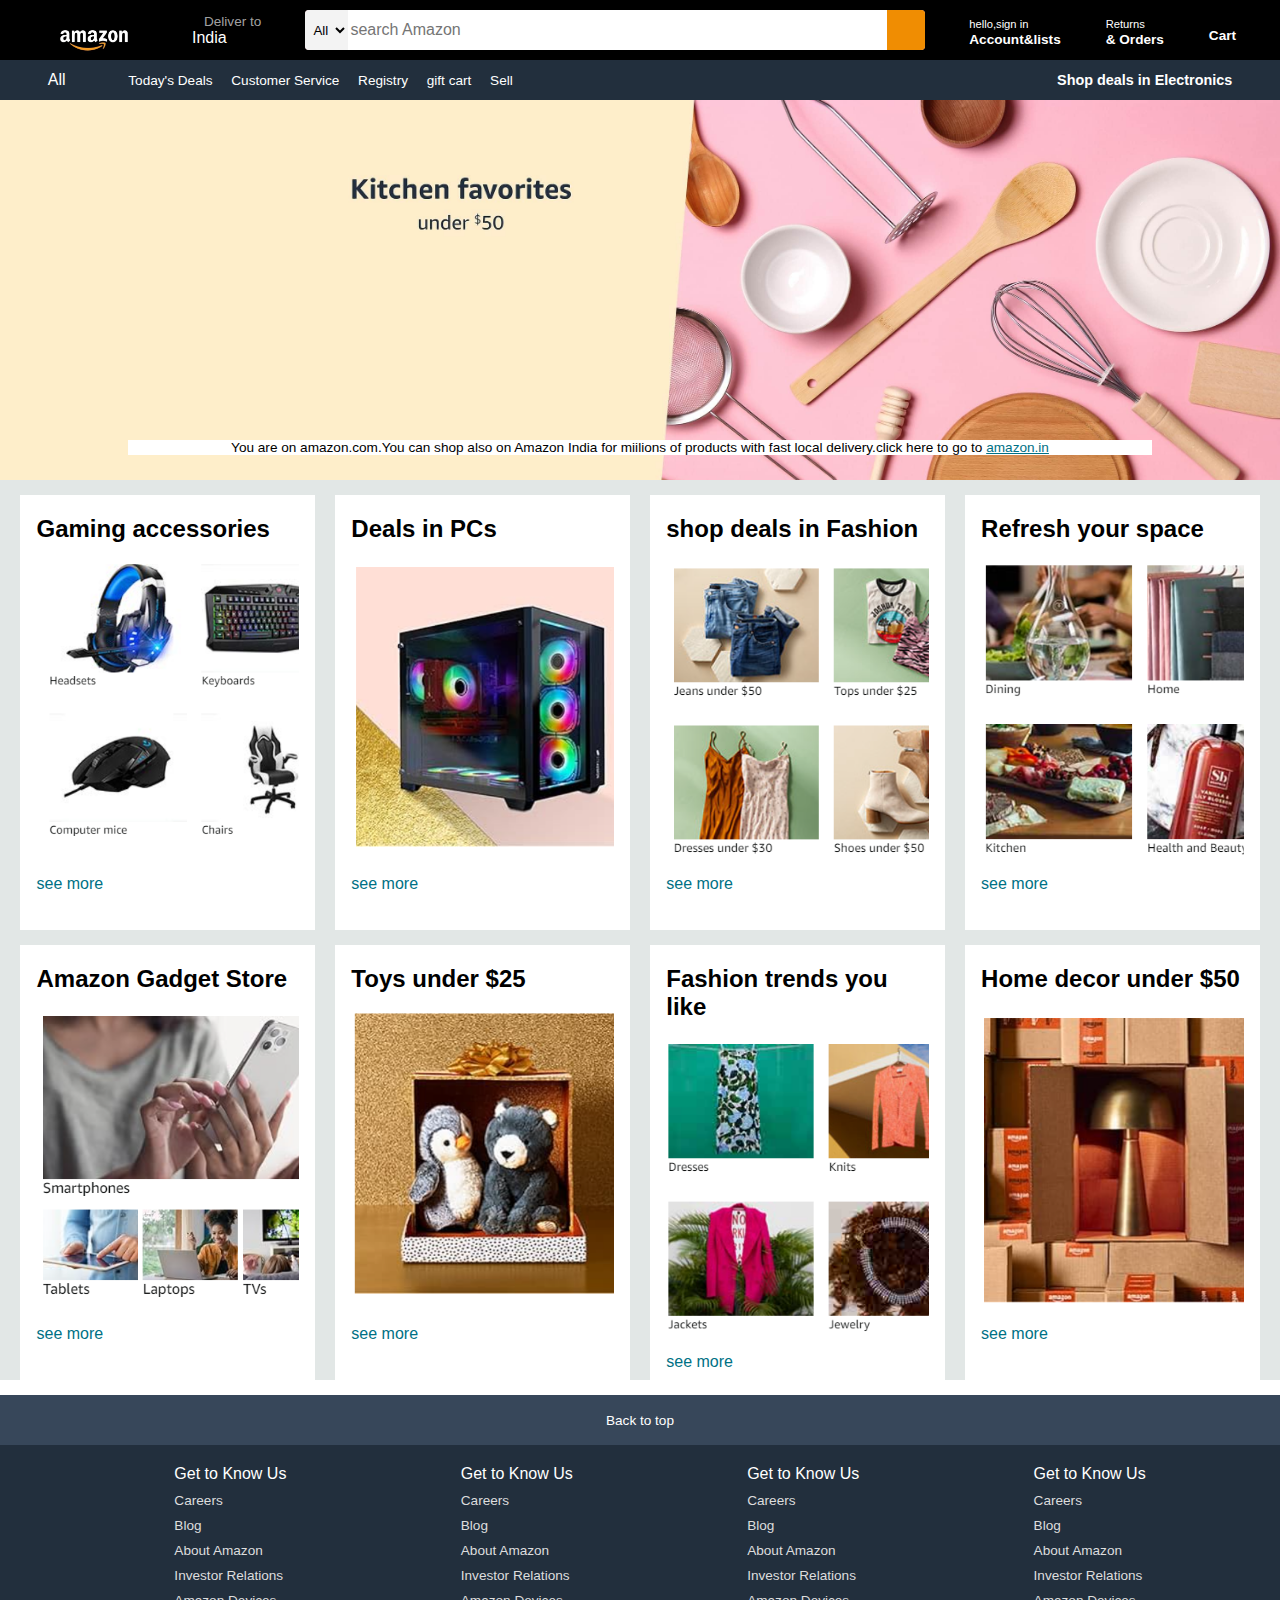
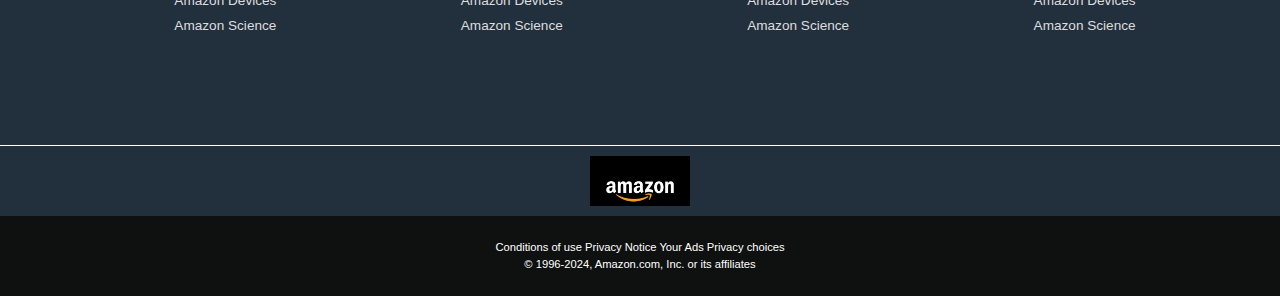
<file: index.html>
<!DOCTYPE html>
<html lang="en">
<head>
    <meta charset="UTF-8">
    <meta name="viewport" content="width=device-width, initial-scale=1.0">
    <title>Amazon</title>
    <link rel="stylesheet" href="https://cdnjs.cloudflare.com/ajax/libs/font-awesome/6.6.0/css/all.min.css" integrity="sha512-Kc323vGBEqzTmouAECnVceyQqyqdsSiqLQISBL29aUW4U/M7pSPA/gEUZQqv1cwx4OnYxTxve5UMg5GT6L4JJg==" crossorigin="anonymous" referrerpolicy="no-referrer" />  
    <link rel="stylesheet" href="amazon.css">
</head>
<body>
    <header>
        <div class="navbar">
            <div class="nav-logo border">
                <div class="logo">

                </div>

            </div>
            <div class="nav-addr border">
                <p class="add-first">Deliver to</p>
                <div class="add-icon">
                    <i class="fa-solid fa-location-dot"></i>
                    <p class="add-second">India</p>
                </div>
            </div>
            <div class="nav-search">
                <select class="search-select">
                    <option>All</option>
                </select>
                <input placeholder="search Amazon" class="search-input">
                <div class="search-icon">
                    <i class="fa-solid fa-magnifying-glass"></i>
                </div>
            </div>
            <div class="nav-signin border">
                <p>
                    <span>hello,sign in</span>
                </p>
                <p class="nav-second">Account&lists</p>
            </div>
            <div class="nav-return border">
                <p>
                    <span>Returns</span>
                </p>
                <p class="nav-second">& Orders</p>
            </div>
            <div class="nav-cart border">
                <i class="fa-solid fa-cart-shopping"></i>
                Cart
            </div>
        </div>
        <div class="pannel">
            <div class="pannel-all">
                <i class="fa-solid fa-bars"></i>
                All
            </div>
            <div class="pannel-ops">
                <p>Today's Deals</p>
                <p>Customer Service</p>
                <p>Registry</p>
                <p>gift cart</p>
                <p>Sell</p>
            </div>
            <div class="pannel-deals">
                Shop deals in Electronics
            </div>
        </div>
    </header>
    <div class="hero-section">
        <div class="hero-msg">
            <p>You are on amazon.com.You can shop also on Amazon India for miilions of products with fast local delivery.click here to go to <a href="https://www.amazon.in/">amazon.in</a></p>
        </div>
    </div>
    <div class="shop-section">
        <div class="box1 box"> 
            <div class="box-content">
            <h2>Gaming accessories</h2>
            <div class="box-img" style="background-image: url('Screenshot\ 2024-07-28\ 200222.png');"></div>
             <p>see more</p>
            </div>
        </div>
        <div class="box2 box">
            <div class="box-content">
                <h2>Deals in PCs</h2>
                <div class="box-img" style="background-image: url('Screenshot\ 2024-07-28\ 200233.png');"></div>
                <p>see more</p>
            </div>
        </div>
        <div class="box3 box">
            <div class="box-content">
                <h2>shop deals in Fashion</h2>
                <div class="box-img" style="background-image: url('Screenshot\ 2024-07-28\ 200242.png');"></div>
            <p>see more</p>
            </div></div>
        <div class="box4 box">
            <div class="box-content">
                <h2>Refresh your space</h2>
                <div class="box-img" style="background-image: url('Screenshot\ 2024-07-28\ 200348.png');"></div>
            <p>see more</p>
            </div></div>
            <div class="box5 box"> 
                <div class="box-content">
                    <h2>Amazon Gadget Store</h2>
                    <div class="box-img" style="background-image: url('Screenshot\ 2024-07-28\ 200404.png');"></div>
                    <p>see more</p>
                </div>
            </div>
                <div class="box6 box">
                    <div class="box-content">
                        <h2>Toys under $25</h2>
                        <div class="box-img" style="background-image: url('Screenshot\ 2024-07-28\ 200413.png');"></div>
                    <p>see more</p>
                    </div>
                </div>
                <div class="box7 box">
                    <div class="box-content">
                        <h2>Fashion trends you like</h2>
                        <div class="box-img" style="background-image: url('Screenshot\ 2024-07-28\ 200422.png');"></div>
                    <p>see more</p>
                    </div></div>
                <div class="box8 box">
                    <div class="box-content">
                        <h2>Home decor under $50</h2>
                        <div class="box-img" style="background-image: url('Screenshot\ 2024-07-28\ 200436.png');"></div>
                    <p>see more</p>
                    </div></div>
    </div>
    <footer>
        <div class="foot-pannel1">
            Back to top
        </div>
        <div class="foot-pannel2">
            <ul>
                <p>Get to Know Us</p>
                <a>Careers</a>
                <a>Blog</a>
                <a>About Amazon</a>
                <a>Investor Relations</a>
                <a>Amazon Devices</a>
                <a>Amazon Science</a>
            </ul>
            <ul>
                <p>Get to Know Us</p>
                <a>Careers</a>
                <a>Blog</a>
                <a>About Amazon</a>
                <a>Investor Relations</a>
                <a>Amazon Devices</a>
                <a>Amazon Science</a>
            </ul>
            <ul>
                <p>Get to Know Us</p>
                <a>Careers</a>
                <a>Blog</a>
                <a>About Amazon</a>
                <a>Investor Relations</a>
                <a>Amazon Devices</a>
                <a>Amazon Science</a>
            </ul>
            <ul>
                <p>Get to Know Us</p>
                <a>Careers</a>
                <a>Blog</a>
                <a>About Amazon</a>
                <a>Investor Relations</a>
                <a>Amazon Devices</a>
                <a>Amazon Science</a>
            </ul>
        </div>
        <div class="foot-pannel3">
            <div class="logo"></div>
        </div>
        <div class="foot-pannel4">
            <div class="pages">
                <a>Conditions of use</a>
                <a>Privacy Notice</a>
                <a>Your Ads Privacy choices</a>
            </div>
            <div class="copyright">
                © 1996-2024, Amazon.com, Inc. or its affiliates
            </div>
        </div>
    </footer>
</body>
</html>
</file>
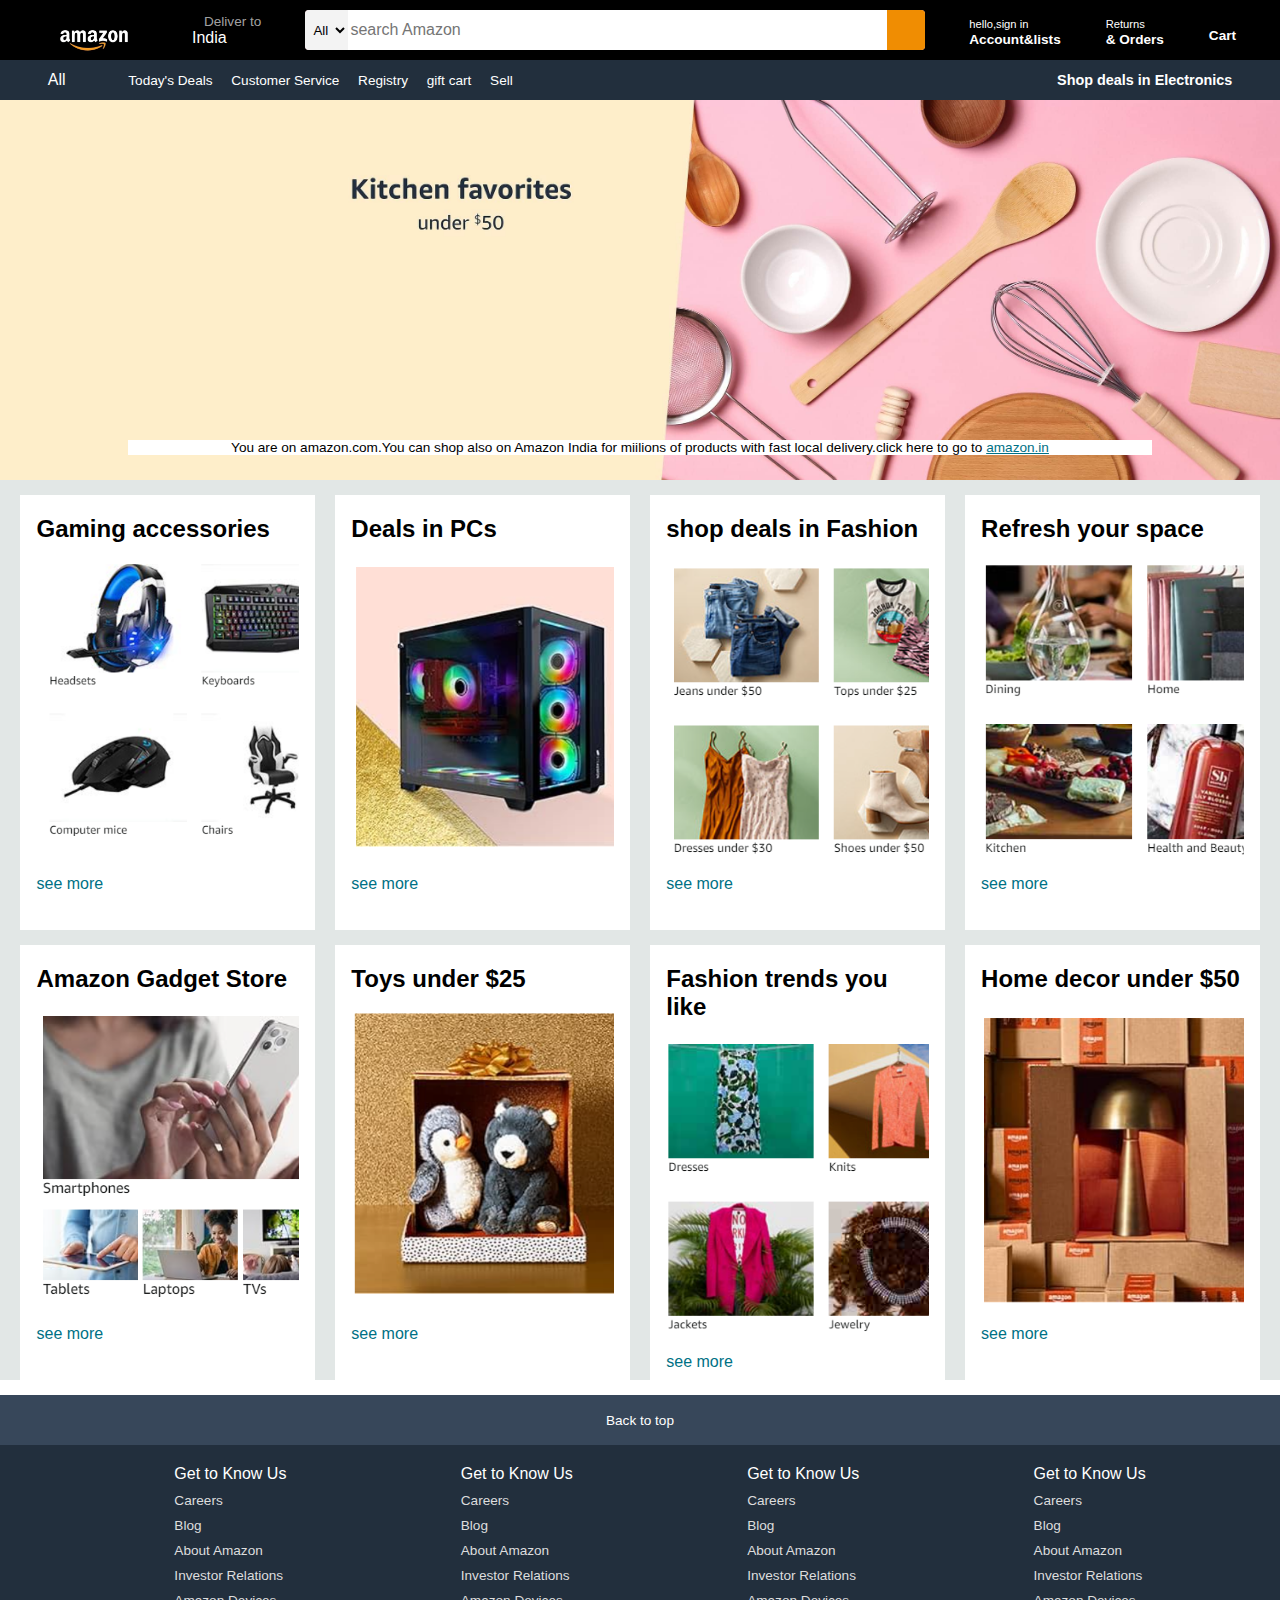
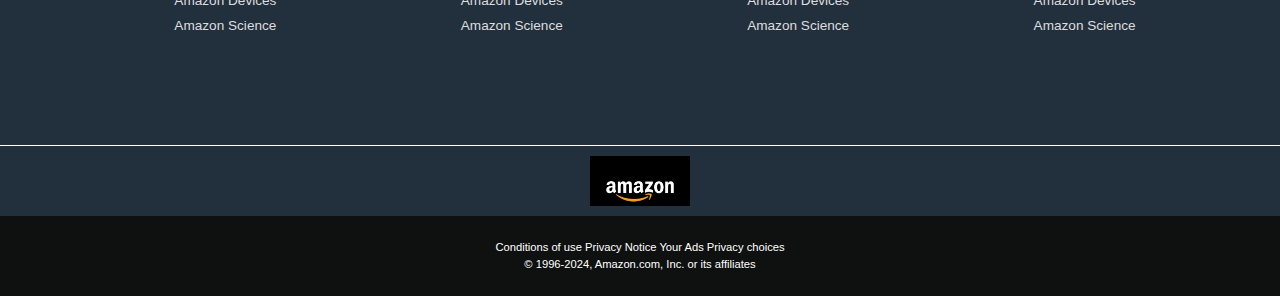
<file: amazon.html>
<!DOCTYPE html>
<html lang="en">
<head>
    <meta charset="UTF-8">
    <meta name="viewport" content="width=device-width, initial-scale=1.0">
    <title>Amazon</title>
    <link rel="stylesheet" href="https://cdnjs.cloudflare.com/ajax/libs/font-awesome/6.6.0/css/all.min.css" integrity="sha512-Kc323vGBEqzTmouAECnVceyQqyqdsSiqLQISBL29aUW4U/M7pSPA/gEUZQqv1cwx4OnYxTxve5UMg5GT6L4JJg==" crossorigin="anonymous" referrerpolicy="no-referrer" />  
    <link rel="stylesheet" href="amazon.css">
</head>
<body>
    <header>
        <div class="navbar">
            <div class="nav-logo border">
                <div class="logo">

                </div>

            </div>
            <div class="nav-addr border">
                <p class="add-first">Deliver to</p>
                <div class="add-icon">
                    <i class="fa-solid fa-location-dot"></i>
                    <p class="add-second">India</p>
                </div>
            </div>
            <div class="nav-search">
                <select class="search-select">
                    <option>All</option>
                </select>
                <input placeholder="search Amazon" class="search-input">
                <div class="search-icon">
                    <i class="fa-solid fa-magnifying-glass"></i>
                </div>
            </div>
            <div class="nav-signin border">
                <p>
                    <span>hello,sign in</span>
                </p>
                <p class="nav-second">Account&lists</p>
            </div>
            <div class="nav-return border">
                <p>
                    <span>Returns</span>
                </p>
                <p class="nav-second">& Orders</p>
            </div>
            <div class="nav-cart border">
                <i class="fa-solid fa-cart-shopping"></i>
                Cart
            </div>
        </div>
        <div class="pannel">
            <div class="pannel-all">
                <i class="fa-solid fa-bars"></i>
                All
            </div>
            <div class="pannel-ops">
                <p>Today's Deals</p>
                <p>Customer Service</p>
                <p>Registry</p>
                <p>gift cart</p>
                <p>Sell</p>
            </div>
            <div class="pannel-deals">
                Shop deals in Electronics
            </div>
        </div>
    </header>
    <div class="hero-section">
        <div class="hero-msg">
            <p>You are on amazon.com.You can shop also on Amazon India for miilions of products with fast local delivery.click here to go to <a href="https://www.amazon.in/">amazon.in</a></p>
        </div>
    </div>
    <div class="shop-section">
        <div class="box1 box"> 
            <div class="box-content">
            <h2>Gaming accessories</h2>
            <div class="box-img" style="background-image: url('Screenshot\ 2024-07-28\ 200222.png');"></div>
             <p>see more</p>
            </div>
        </div>
        <div class="box2 box">
            <div class="box-content">
                <h2>Deals in PCs</h2>
                <div class="box-img" style="background-image: url('Screenshot\ 2024-07-28\ 200233.png');"></div>
                <p>see more</p>
            </div>
        </div>
        <div class="box3 box">
            <div class="box-content">
                <h2>shop deals in Fashion</h2>
                <div class="box-img" style="background-image: url('Screenshot\ 2024-07-28\ 200242.png');"></div>
            <p>see more</p>
            </div></div>
        <div class="box4 box">
            <div class="box-content">
                <h2>Refresh your space</h2>
                <div class="box-img" style="background-image: url('Screenshot\ 2024-07-28\ 200348.png');"></div>
            <p>see more</p>
            </div></div>
            <div class="box5 box"> 
                <div class="box-content">
                    <h2>Amazon Gadget Store</h2>
                    <div class="box-img" style="background-image: url('Screenshot\ 2024-07-28\ 200404.png');"></div>
                    <p>see more</p>
                </div>
            </div>
                <div class="box6 box">
                    <div class="box-content">
                        <h2>Toys under $25</h2>
                        <div class="box-img" style="background-image: url('Screenshot\ 2024-07-28\ 200413.png');"></div>
                    <p>see more</p>
                    </div>
                </div>
                <div class="box7 box">
                    <div class="box-content">
                        <h2>Fashion trends you like</h2>
                        <div class="box-img" style="background-image: url('Screenshot\ 2024-07-28\ 200422.png');"></div>
                    <p>see more</p>
                    </div></div>
                <div class="box8 box">
                    <div class="box-content">
                        <h2>Home decor under $50</h2>
                        <div class="box-img" style="background-image: url('Screenshot\ 2024-07-28\ 200436.png');"></div>
                    <p>see more</p>
                    </div></div>
    </div>
    <footer>
        <div class="foot-pannel1">
            Back to top
        </div>
        <div class="foot-pannel2">
            <ul>
                <p>Get to Know Us</p>
                <a>Careers</a>
                <a>Blog</a>
                <a>About Amazon</a>
                <a>Investor Relations</a>
                <a>Amazon Devices</a>
                <a>Amazon Science</a>
            </ul>
            <ul>
                <p>Get to Know Us</p>
                <a>Careers</a>
                <a>Blog</a>
                <a>About Amazon</a>
                <a>Investor Relations</a>
                <a>Amazon Devices</a>
                <a>Amazon Science</a>
            </ul>
            <ul>
                <p>Get to Know Us</p>
                <a>Careers</a>
                <a>Blog</a>
                <a>About Amazon</a>
                <a>Investor Relations</a>
                <a>Amazon Devices</a>
                <a>Amazon Science</a>
            </ul>
            <ul>
                <p>Get to Know Us</p>
                <a>Careers</a>
                <a>Blog</a>
                <a>About Amazon</a>
                <a>Investor Relations</a>
                <a>Amazon Devices</a>
                <a>Amazon Science</a>
            </ul>
        </div>
        <div class="foot-pannel3">
            <div class="logo"></div>
        </div>
        <div class="foot-pannel4">
            <div class="pages">
                <a>Conditions of use</a>
                <a>Privacy Notice</a>
                <a>Your Ads Privacy choices</a>
            </div>
            <div class="copyright">
                © 1996-2024, Amazon.com, Inc. or its affiliates
            </div>
        </div>
    </footer>
</body>
</html>
</file>
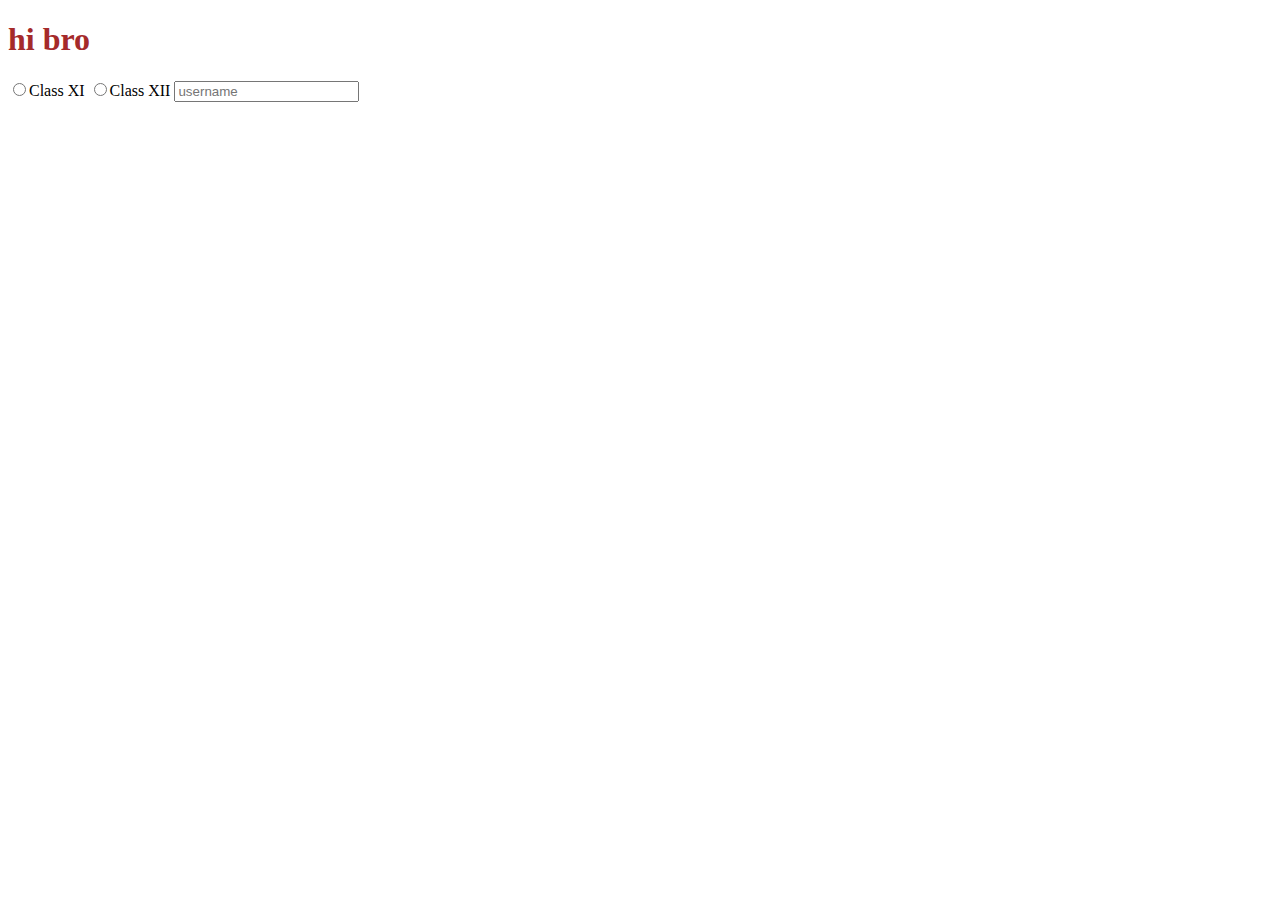
<file: forms.html>
<!DOCTYPE html>
<html lang="en">
<head>
    <meta charset="UTF-8">
    <meta name="viewport" content="width= , initial-scale=1.0">
    <title>Document</title>
</head>
<body>
    <form>
        <h1 style="color: brown;">hi bro</h1>
        <input type="radio" value="class XI" name="class">Class XI
        <input type="radio" value="class XII" name="class">Class XII
        <input type="text" placeholder="username">
    </form>
</body>
</html>
</file>
<file: amazon.css>
*{ 
    margin:0;
    font-family: Arial;
    border: border-box;
    
} 
.navbar{
    height: 60px;
    background-color: black;
    color: white;
    display: flex;
    align-items: center;
    justify-content: space-evenly;
}
.nav-logo{
    height: 50px;
    width: 100px;
}
.logo{
    background-image: url("l.jpg");
    height: 50px;
    width: 100%;
    background-size: cover;
}
.border{
    border: 1.5px solid transparent;
}
.border:hover{
    border: 1.5px solid white;
}
/* box 2 */
.add-first{
    color:#cccc;
    font-size: 0.85rem;
    margin-left: 15px;

}
.add-second{
    font-size: 1rem;
    margin-left: 3px;
}
.add-icon{
    display:flex;
    align-items: center;
}
/* box 3 */
.nav-search{
    display: flex ;
    justify-content: space-evenly;
    background-color: pink;
    height: 40px;
    width: 620px;
    border-radius: 4px;
}
.search-select{
    background-color: #f3f3f3;
    width: 50px;
    text-align: center;
    border-top-left-radius: 4px;
    border-bottom-left-radius: 4px;
    border: none;
}
.search-input{
    width: 100%;
    font-size: 1rem;
    border:none
}
.search-icon{
    width: 45px;
    display: flex;
    justify-content: center;
    align-items: center;
    font-size: 1.2rem;
    background-color: rgb(240, 141, 2);
    border-top-right-radius: 4px;
    border-bottom-right-radius: 4px;
    color: black;
}
.nav-search:hover{
    border:2px solid orange;
}
/* box 4 */
span{
    font-size: 0.7rem;
}
.nav-second{
    font-size: 0.85rem;
    font-weight: 700;
}
/* Box 6 */
.nav-cart i{
      font-size: 30px;
}
.nav-cart{
    font-size: 0.85rem;
    font-weight: 700;
}
/* panel */
.pannel{
    height: 40px;
    background-color: #222f3d;
    display: flex;
    color: white;
    align-items: center;
    justify-content: space-evenly;
    
}
.pannel-ops p{
    display: inline;
    margin-left:15px;
}
.pannel-ops{
    width: 70%;
    font-size: 0.85rem;
}
.pannel-deals{
    font-size: 0.9rem;
    font-weight: 700;
}
/* hero section */
.hero-section{
    background-image: url("amaz.jpg");
    height: 380px;
    background-size: cover;
    display: flex;
    justify-content: center;
    align-items: end;
}
.hero-msg{
    background-color: white;
    width: 80%;
    color: black;
    display: flex;
    align-items: center;
    justify-content: center;
    font-size: 0.85rem;
    margin-bottom:25px ;
}
.hero-msg a{
    color:  #007185;
}
/* shop section */
.shop-section{
    display: flex;
    flex-wrap: wrap;
    justify-content: space-evenly;
    background-color: #e2e7e6 ;
}
.box{
    height:400px; 
    width: 23%;
    background-color: white;
    padding: 20px 0px 15px;
    margin-top: 15px;
}
.box-img{
    height:300px;
    background-size: cover;
    margin-top: 1rem;
    margin-bottom: 1rem;

}
.box-content{
    margin-left: 1rem;
    margin-right: 1rem;
}
.box-content p{
    color: #007185;
}
/* footer */
footer{
    margin-top: 15px;
}
.foot-pannel1{
    background-color: #37475a;
    color: white;
    height:50px;
    display: flex;
    justify-content: center;
    align-items: center;
    font-size: 0.85rem;
}
.foot-pannel2{
    background-color: #222f3d;
    color: white;
    height: 300px;
    display: flex;
    justify-content: space-evenly;
}
ul{
    margin-top: 20px;
    
}
ul a{
    display: block;
    font-size: 0.85rem;
    margin-top: 10px;
    color: #dddddd;
}
.foot-pannel3{
    background-color: #222f3d;
    color: white;
    border-top: 0.5px solid white;
    height: 70px;
    display: flex;
    justify-content: center;
    align-items: center;
}

.logo{
        background-image: url("l.jpg");
        height: 50px;
        background-size: cover;
        width: 100px;
    }
.foot-pannel4{
    background-color: #0f1111;
    color:white;
    font-size: 0.7rem;
    height: 80px;
    text-align: center;
} 
.pages{
    padding-top: 25px;
}
.copyright{
    padding-top: 5px;   
}
</file>
